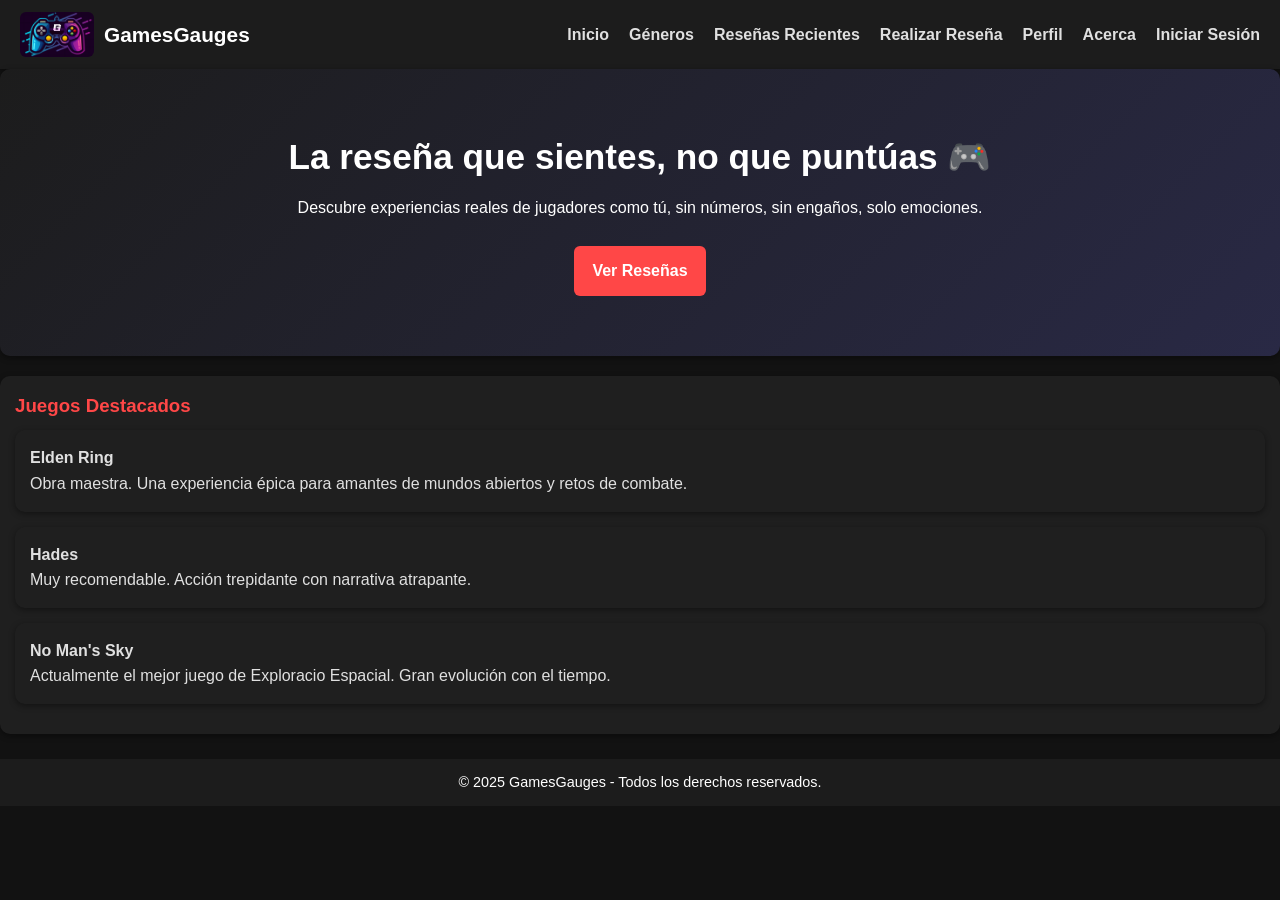
<file: Primer-Parcial/Práctica 4/index.html>
<!DOCTYPE html>
<html lang="es">
<head>
    <meta charset="UTF-8">
    <meta name="viewport" content="width=device-width, initial-scale=1.0">
    <title>GamesGauges - Inicio</title>
    <link rel="stylesheet" href="design/estilos.css">
</head>
<body>
    <header>
        <div class="logo">
            <img src="./assets/imgs/logo.png" alt="Logo GamesGauges">
            <span>GamesGauges</span>
        </div>
        <nav>
            <ul>
                <li><a href="./index.html">Inicio</a></li>
                <li><a href="./pages/generos.html">Géneros</a></li>
                <li><a href="./pages/reseñasRecientes.html">Reseñas Recientes</a></li>
                <li><a href="./pages/realizarReseña.html">Realizar Reseña</a></li>
                <li><a href="./pages/perfil.html">Perfil</a></li>
                <li><a href="./pages/acerca.html">Acerca</a></li>
                <li><a href="./pages/inicioSesion.html">Iniciar Sesión</a></li>
            </ul>
        </nav>
    </header>

    <main>
        <section class="hero">
            <h2>La reseña que sientes, no que puntúas 🎮</h2>
            <p>Descubre experiencias reales de jugadores como tú, sin números, sin engaños, solo emociones.</p>
            <a href="pages/reseñasRecientes.html" class="btn">Ver Reseñas</a>
        </section>

        <section class="destacados">
            <h3>Juegos Destacados</h3>
            <article>
                <h4>Elden Ring</h4>
                <p> Obra maestra. Una experiencia épica para amantes de mundos abiertos y retos de combate.</p>
            </article>
            <article>
                <h4>Hades</h4>
                <p> Muy recomendable. Acción trepidante con narrativa atrapante.</p>
            </article>
            <article>
                <h4>No Man's Sky</h4>
                <p> Actualmente el mejor juego de Exploracio Espacial. Gran evolución con el tiempo.</p>
            </article>
        </section>
    </main>

    <footer>
        <p>&copy; 2025 GamesGauges - Todos los derechos reservados.</p>
    </footer>
</body>
</html>
</file>
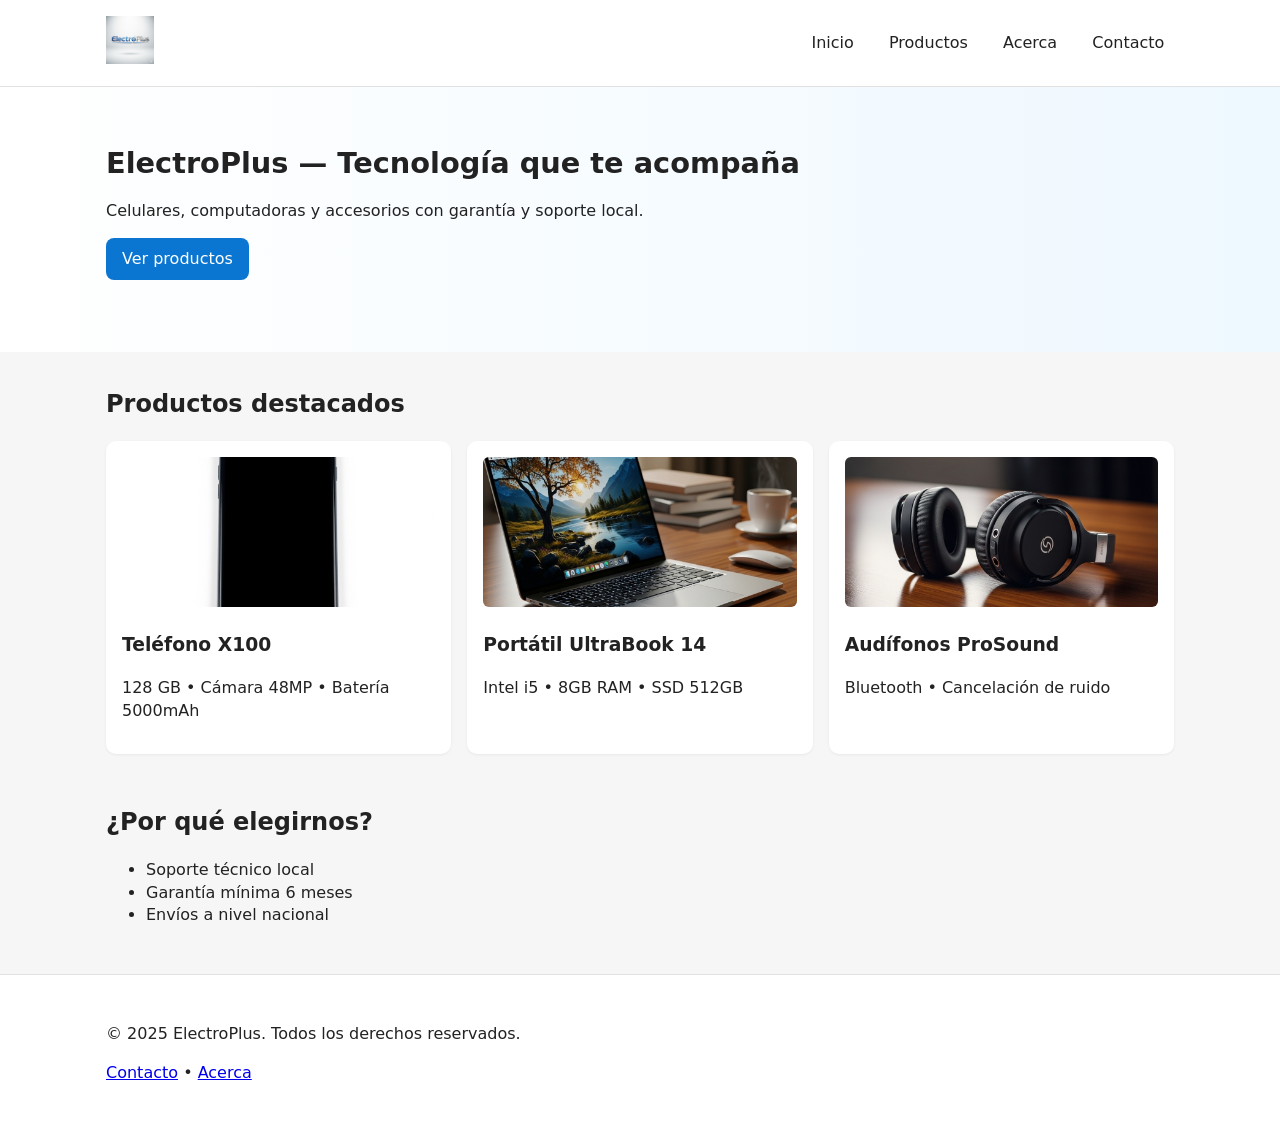
<file: Primer-Parcial/Practica1/ElectroPlus/index.html>
<!doctype html>
<html lang="es">
<head>
  <meta charset="utf-8" />
  <meta name="viewport" content="width=device-width,initial-scale=1" />
  <title>ElectroPlus - Inicio</title>
  <link rel="stylesheet" href="css/estilos.css">
</head>
<body>
  <header class="site-header">
    <div class="container">
      <a href="index.html" class="logo" aria-label="ElectroPlus - Inicio">
        <img src="img/logo.png" alt="Logo ElectroPlus" />
      </a>
      <nav aria-label="Navegación principal">
        <ul class="nav">
          <li><a href="index.html">Inicio</a></li>
          <li><a href="productos.html">Productos</a></li>
          <li><a href="acerca.html">Acerca</a></li>
          <li><a href="contacto.html">Contacto</a></li>
        </ul>
      </nav>
    </div>
  </header>

  <main>
    <section class="hero" aria-labelledby="hero-title">
      <div class="container">
        <h1 id="hero-title">ElectroPlus — Tecnología que te acompaña</h1>
        <p>Celulares, computadoras y accesorios con garantía y soporte local.</p>
        <p><a class="btn" href="productos.html">Ver productos</a></p>
      </div>
    </section>

    <section class="destacados container" aria-labelledby="destacados-title">
      <h2 id="destacados-title">Productos destacados</h2>
      <ul class="grid-cards">
        <li class="card">
          <img src="img/prod1.jpg" alt="Teléfono X100 - 128GB">
          <h3>Teléfono X100</h3>
          <p>128 GB • Cámara 48MP • Batería 5000mAh</p>
        </li>
        <li class="card">
          <img src="img/prod2.jpg" alt="Portátil UltraBook 14 - i5">
          <h3>Portátil UltraBook 14</h3>
          <p>Intel i5 • 8GB RAM • SSD 512GB</p>
        </li>
        <li class="card">
          <img src="img/prod3.jpg" alt="Audífonos ProSound">
          <h3>Audífonos ProSound</h3>
          <p>Bluetooth • Cancelación de ruido</p>
        </li>
      </ul>
    </section>

    <section class="valores container" aria-labelledby="valores-title">
      <h2 id="valores-title">¿Por qué elegirnos?</h2>
      <ul>
        <li>Soporte técnico local</li>
        <li>Garantía mínima 6 meses</li>
        <li>Envíos a nivel nacional</li>
      </ul>
    </section>
  </main>

  <footer class="site-footer" role="contentinfo">
    <div class="container">
      <p>&copy; 2025 ElectroPlus. Todos los derechos reservados.</p>
      <p><a href="contacto.html">Contacto</a> • <a href="acerca.html">Acerca</a></p>
    </div>
  </footer>
</body>
</html>
</file>
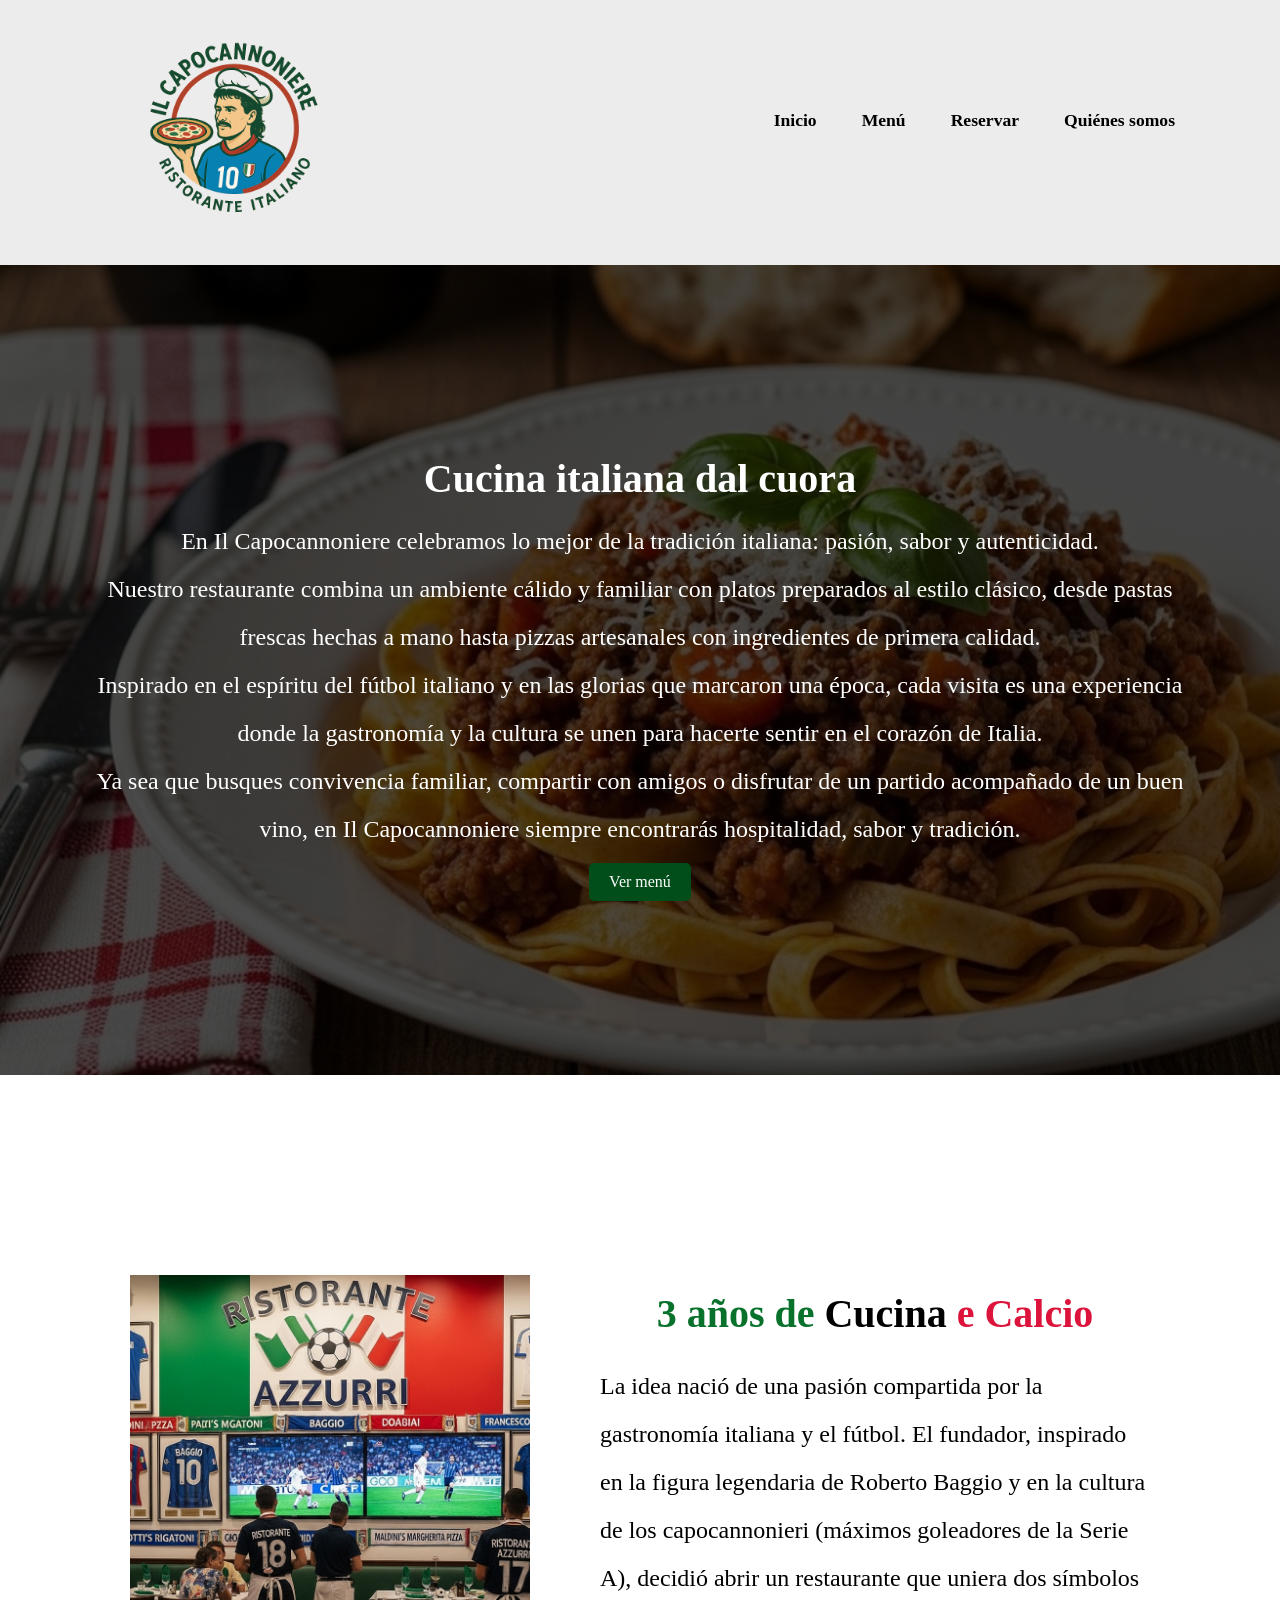
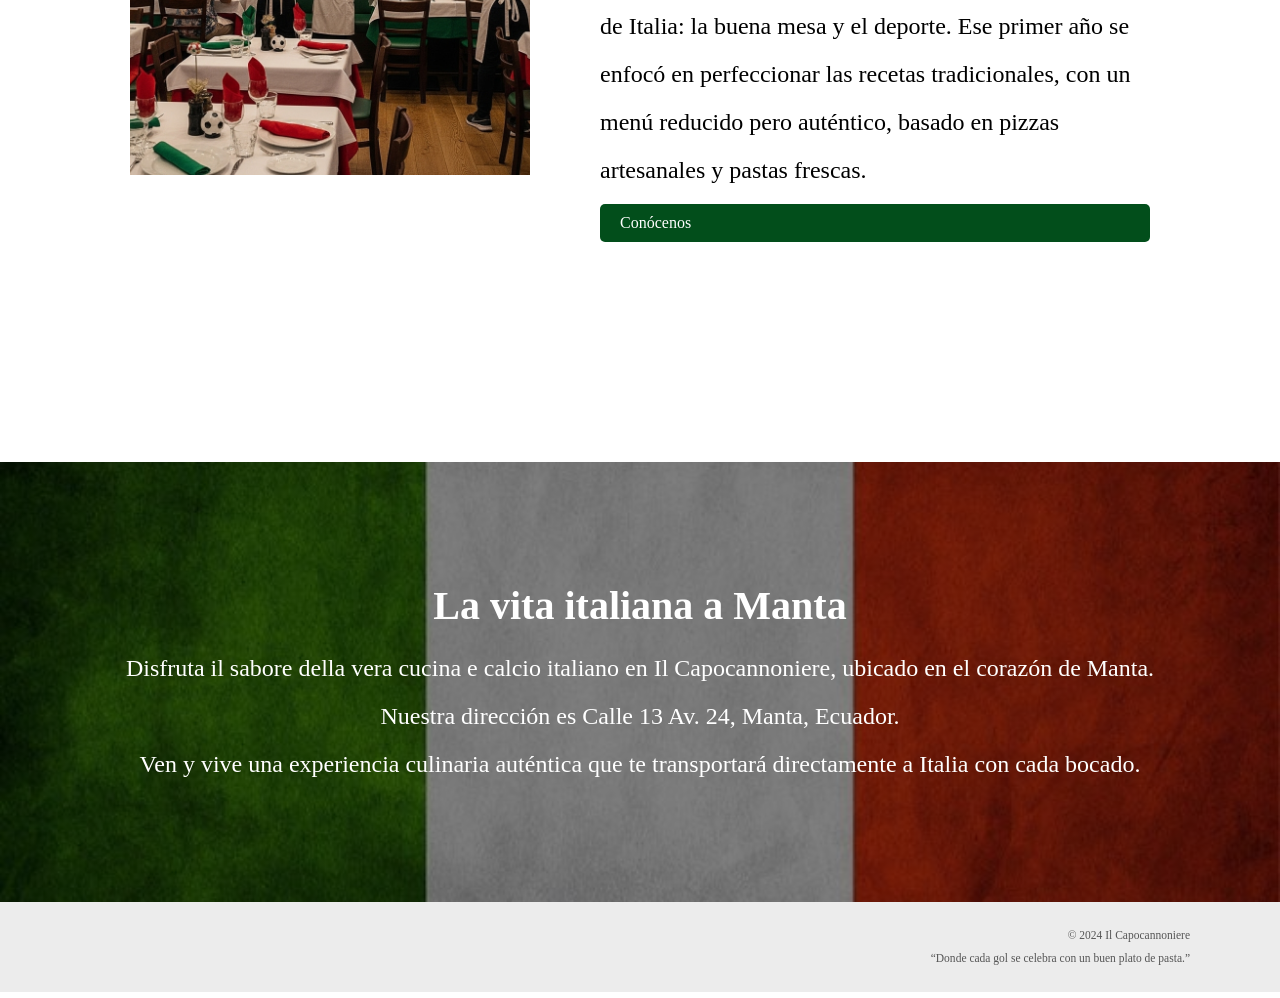
<file: Primer-Parcial/Practica2/Restaurante/index.html>
<!DOCTYPE html>
<html lang="es">
    <head>
        <meta charset="utf-8" />
        <meta name="viewport" content="width=device-width,initial-scale=1" />
        <title> Il capocannoniere - Inicio </title>
        <link rel="stylesheet" href="design/estilos.css">
    </head>
    <body>
        <header class="site-header">
            <div class="container">
            <a href=index.html class="logo"><img src="./assets/imgs/logo.png" alt="Logotipo Il capocannoniere"/></a>
            <nav>
                <ul>
                    <li><a href=index.html>Inicio</a></li>
                    <li><a href=./pages/menu.html>Menú</a></li>
                    <li><a href=./pages/reservas.html>Reservar</a></li>
                    <li><a href=./pages/acerca.html>Quiénes somos</a></li>
                </ul>
            </nav>
            </div>
        </header>
        <main>
            <section id="hero">
                <div class="container">
                <h2>Cucina italiana dal cuora</h2>
                <p>En Il Capocannoniere celebramos lo mejor de la tradición italiana: pasión, sabor y autenticidad.<br>
                    Nuestro restaurante combina un ambiente cálido y familiar con platos preparados al estilo clásico, desde pastas frescas hechas a mano hasta pizzas artesanales con ingredientes de primera calidad.<br> 
                    Inspirado en el espíritu del fútbol italiano y en las glorias que marcaron una época, cada visita es una experiencia donde la gastronomía y la cultura se unen para hacerte sentir en el corazón de Italia.<br> 
                    Ya sea que busques convivencia familiar, compartir con amigos o disfrutar de un partido acompañado de un buen vino, en Il Capocannoniere siempre encontrarás hospitalidad, sabor y tradición.
                </p>
                <a href="./pages/menu.html" class="boton">Ver menú</a>
                </div>
            </section>
            <section id="contexto">
                <div class="container">
                <div class="imagen"></div>
                <div class="texto">
                <h2><span class="color-letra1">3 años de</span> Cucina <span class="color-letra2">e Calcio</span></h2>
                <p>La idea nació de una pasión compartida por la gastronomía italiana y el fútbol. El fundador, inspirado en la figura legendaria de Roberto Baggio y en la cultura de los capocannonieri (máximos goleadores de la Serie A), decidió abrir un restaurante que uniera dos símbolos de Italia: la buena mesa y el deporte. Ese primer año se enfocó en perfeccionar las recetas tradicionales, con un menú reducido pero auténtico, basado en pizzas artesanales y pastas frescas.<br>
                </p>
                <a href="./pages/acerca.html" class="boton">Conócenos</a>
                </div>
                </div>
            </section>
            <section id="ubicacion">
                <div class="container">
                <h2>La vita italiana a Manta</h2>
                <p>Disfruta il sabore della vera cucina e calcio italiano en Il Capocannoniere, ubicado en el corazón de Manta. Nuestra dirección es Calle 13 Av. 24, Manta, Ecuador.<br>
                    Ven y vive una experiencia culinaria auténtica que te transportará directamente a Italia con cada bocado.
                </p>
                </div>
            </section>
        </main>
            <footer>
                <div class="container">
                    <p class="footer">&copy; 2024 Il Capocannoniere</p>
                    <p class="footer">“Donde cada gol se celebra con un buen plato de pasta.”</p>
                </div>
            </footer>
    </body>
</html>
</file>
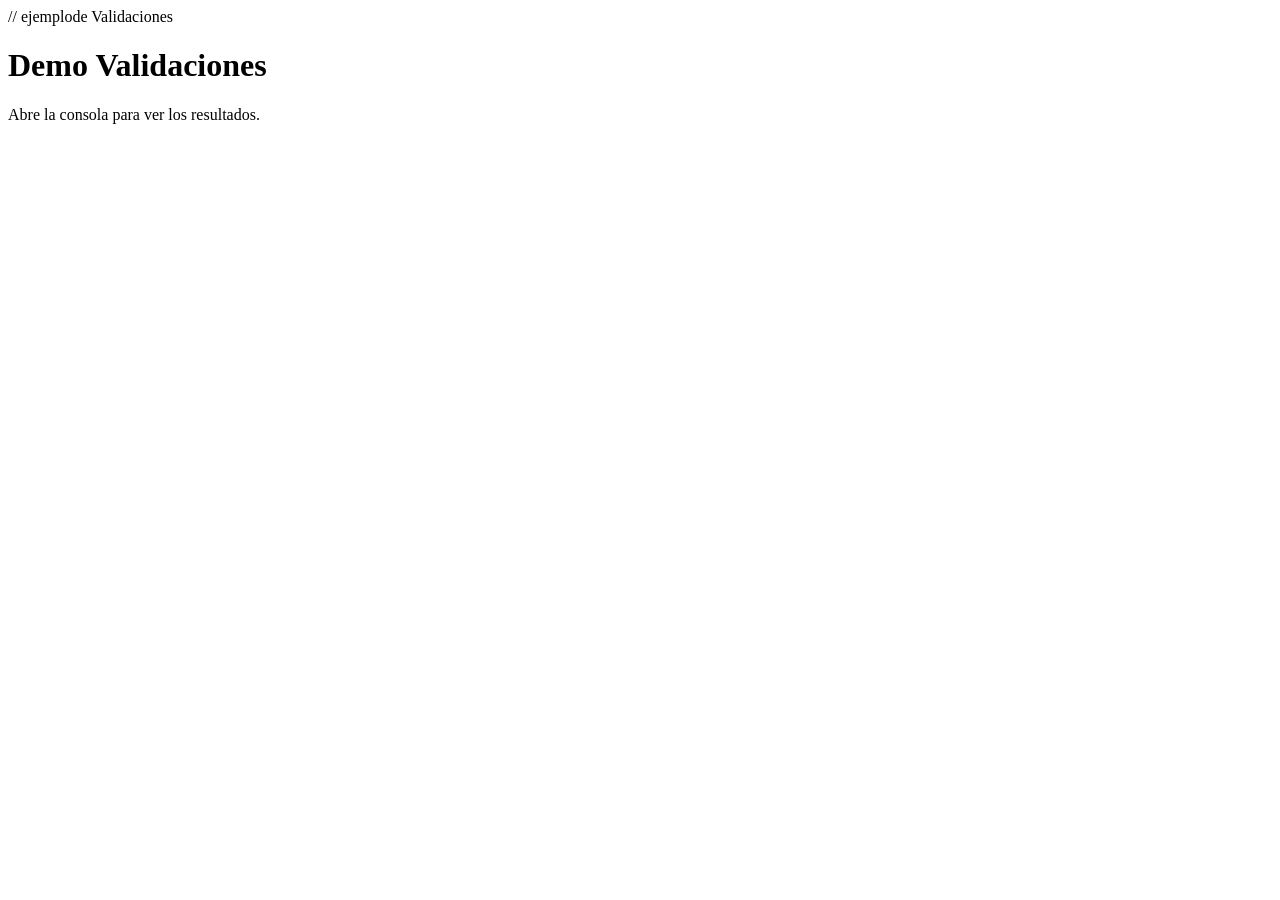
<file: Primer-Parcial/Práctica #3/demo.html>
// ejemplode Validaciones
<!DOCTYPE html>
<html lang="es">
<head>
  <meta charset="UTF-8">
  <title>Demo Validaciones - GamesGauges</title>
  <script src="validations.js"></script>
</head>
<body>
  <h1>Demo Validaciones</h1>
  <p>Abre la consola para ver los resultados.</p>

  <script>
    // Ejemplos de pruebas
    console.log("Prueba validarRequerido:");
    console.log(validarRequerido(""));        // Falla
    console.log(validarRequerido("Joseft"));  // Pasa

    console.log("Prueba validarFormatoEmail:");
    console.log(validarFormatoEmail("usuario@correo.com")); // Pasa
    console.log(validarFormatoEmail("correo_invalido"));    // Falla

    console.log("Prueba validarLongitud:");
    console.log(validarLongitud("1234", 5, 10)); // Falla
    console.log(validarLongitud("123456", 5, 10)); // Pasa

    console.log("Prueba validarPasswordCompleja:");
    console.log(validarPasswordCompleja("Password123!")); //  Pasa
    console.log(validarPasswordCompleja("password123!")); //  Falla 
    console.log(validarPasswordCompleja("Passwordabc"));  //  Falla
    console.log(validarPasswordCompleja("Password123"));  //  Falla 
    console.log(validarPasswordCompleja("P@ssword"));     //  Falla 
    
    console.log("Prueba validarConfirmacionClave:");
    console.log(validarConfirmacionClave("clave123", "clave123")); // Pasa
    console.log(validarConfirmacionClave("clave123", "clave321")); // Falla

    console.log("Prueba validarSoloNumeros:");
    console.log(validarSoloNumeros("095682461")); // Pasa
    console.log(validarSoloNumeros("0954687df")); // Falla

    console.log("Prueba validarContenidoOfensivo:");
    console.log(validarContenidoOfensivo("Muy bueno")); // Pasa
    console.log(validarContenidoOfensivo("es una puta  mierda")); // Falla

    console.log("Prueba validarNoMayusculas:");
    console.log(validarNoMayusculas("Hola que buen juego")); // Pasa
    console.log(validarNoMayusculas("HOLA QUE BUEN JUEGO")); // Falla


    console.log("Prueba validarSinEnlacesExternos:");
    console.log(validarSinEnlacesExternos("Hola que buen juego y me gusta el pan con queso ")); // Pasa
    console.log(validarSinEnlacesExternos("HOLA QUE BUEN JUEGO https://aulavirtualmoodle.uleam.edu.ec/mod/quiz/attempt.php?attempt=529616&cmid=172113&page=1 ")); // Falla 
    
    console.log("Prueba validar igualdad:");
    console.log(validar_igual(7)); // Pasa

  </script>
</body>
</html>
</file>
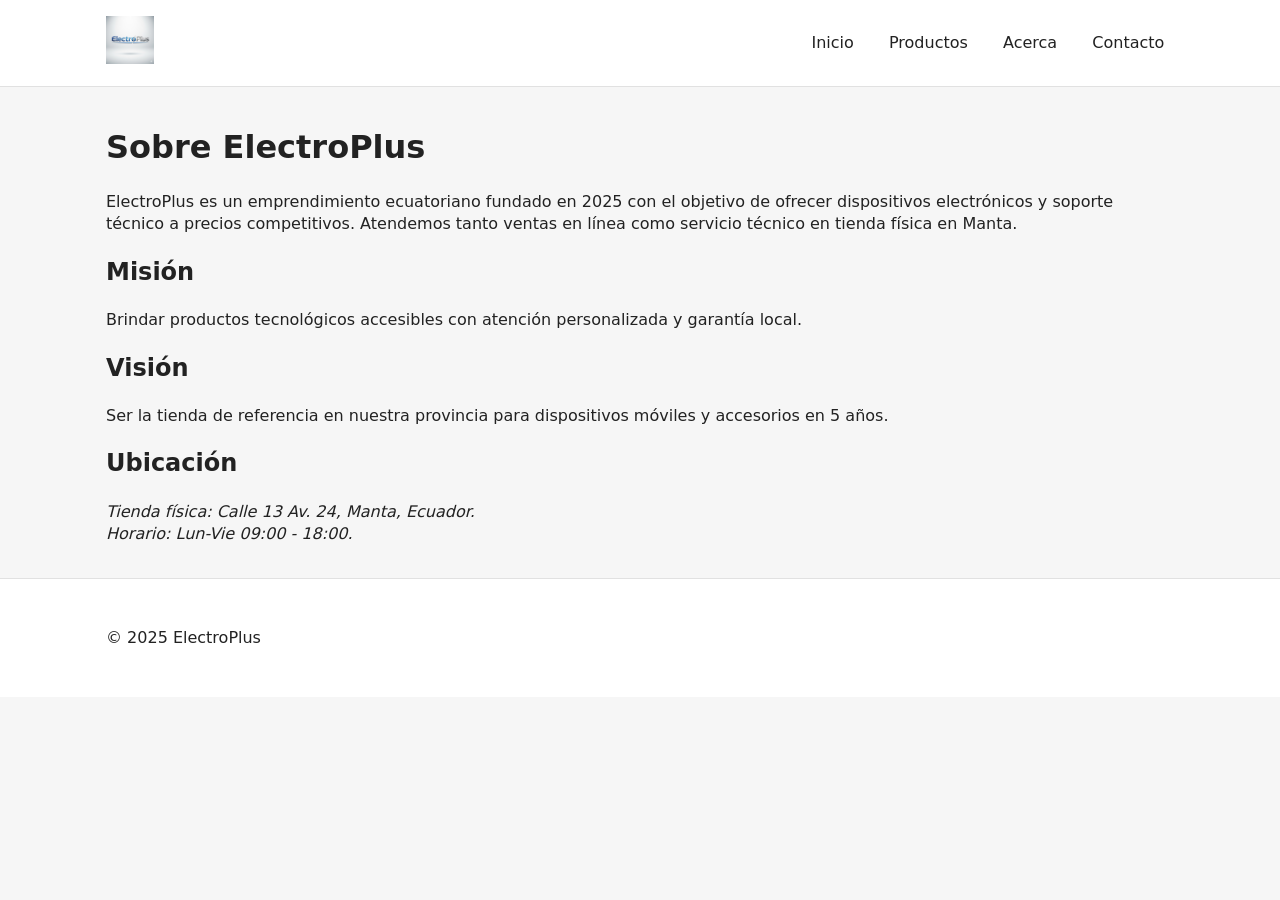
<file: Primer-Parcial/Practica1/ElectroPlus/acerca.html>
<!doctype html>
<html lang="es">
<head>
  <meta charset="utf-8" />
  <meta name="viewport" content="width=device-width,initial-scale=1" />
  <title>ElectroPlus - Acerca</title>
  <link rel="stylesheet" href="css/estilos.css">
</head>
<body>
  <header class="site-header">
    <div class="container">
      <a href="index.html" class="logo"><img src="img/logo.png" alt="Logo ElectroPlus"></a>
      <nav aria-label="Navegación principal">
        <ul class="nav">
          <li><a href="index.html">Inicio</a></li>
          <li><a href="productos.html">Productos</a></li>
          <li><a href="acerca.html">Acerca</a></li>
          <li><a href="contacto.html">Contacto</a></li>
        </ul>
      </nav>
    </div>
  </header>

  <main class="container">
    <h1>Sobre ElectroPlus</h1>
    <p>ElectroPlus es un emprendimiento ecuatoriano fundado en 2025 con el objetivo de ofrecer dispositivos electrónicos y soporte técnico a precios competitivos. Atendemos tanto ventas en línea como servicio técnico en tienda física en Manta.</p>

    <section aria-labelledby="mision-title">
      <h2 id="mision-title">Misión</h2>
      <p>Brindar productos tecnológicos accesibles con atención personalizada y garantía local.</p>
    </section>

    <section aria-labelledby="vision-title">
      <h2 id="vision-title">Visión</h2>
      <p>Ser la tienda de referencia en nuestra provincia para dispositivos móviles y accesorios en 5 años.</p>
    </section>

    <section aria-labelledby="ubicacion-title">
      <h2 id="ubicacion-title">Ubicación</h2>
      <address>
        Tienda física: Calle 13 Av. 24, Manta, Ecuador.<br>
        Horario: Lun-Vie 09:00 - 18:00.
      </address>
    </section>
  </main>

  <footer class="site-footer">
    <div class="container">
      <p>&copy; 2025 ElectroPlus</p>
    </div>
  </footer>
</body>
</html>
</file>
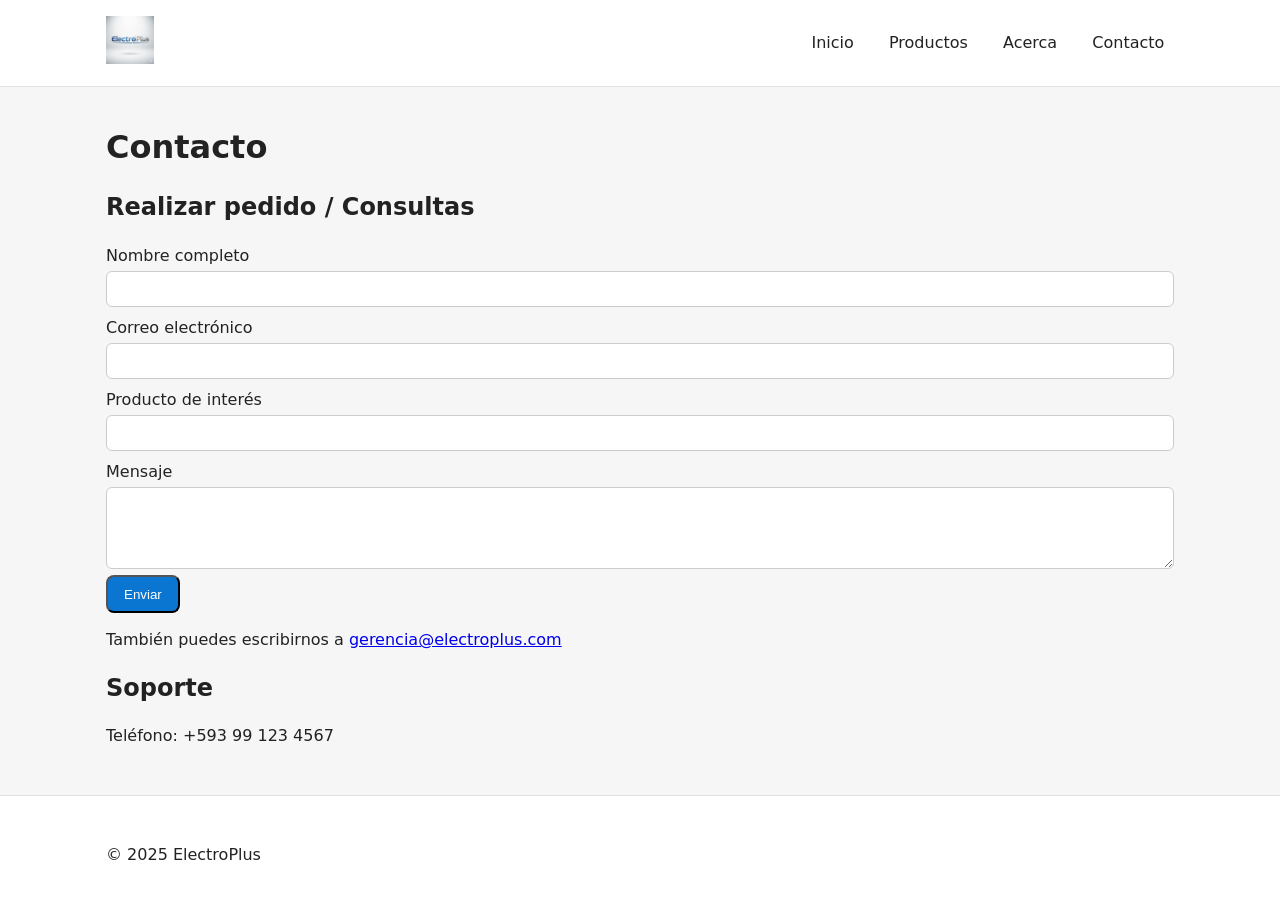
<file: Primer-Parcial/Practica1/ElectroPlus/contacto.html>
<!doctype html>
<html lang="es">
<head>
  <meta charset="utf-8" />
  <meta name="viewport" content="width=device-width,initial-scale=1" />
  <title>ElectroPlus - Contacto</title>
  <link rel="stylesheet" href="css/estilos.css">
</head>
<body>
  <header class="site-header">
    <div class="container">
      <a href="index.html" class="logo"><img src="img/logo.png" alt="Logo ElectroPlus"></a>
      <nav aria-label="Navegación principal">
        <ul class="nav">
          <li><a href="index.html">Inicio</a></li>
          <li><a href="productos.html">Productos</a></li>
          <li><a href="acerca.html">Acerca</a></li>
          <li><a href="contacto.html">Contacto</a></li>
        </ul>
      </nav>
    </div>
  </header>

  <main class="container">
    <h1>Contacto</h1>

    <section aria-labelledby="pedido-title" id="pedido">
      <h2 id="pedido-title">Realizar pedido / Consultas</h2>

      <!-- formulario funcional con mailto -->
      <form action="mailto:gerencia@electroplus.com" method="post" enctype="text/plain">
        <label for="nombre">Nombre completo</label>
        <input id="nombre" name="Nombre" type="text" required>

        <label for="email">Correo electrónico</label>
        <input id="email" name="Email" type="email" required>

        <label for="producto">Producto de interés</label>
        <input id="producto" name="Producto" type="text" required>

        <label for="mensaje">Mensaje</label>
        <textarea id="mensaje" name="Mensaje" rows="4" required></textarea>

        <button type="submit" class="btn">Enviar</button>
      </form>
      <p>También puedes escribirnos a <a href="mailto:gerencia@electroplus.com">gerencia@electroplus.com</a></p>
    </section>

    <section aria-labelledby="soporte-title">
      <h2 id="soporte-title">Soporte</h2>
      <p>Teléfono: +593 99 123 4567</p>
    </section>
  </main>

  <footer class="site-footer">
    <div class="container">
      <p>&copy; 2025 ElectroPlus</p>
    </div>
  </footer>
</body>
</html>
</file>
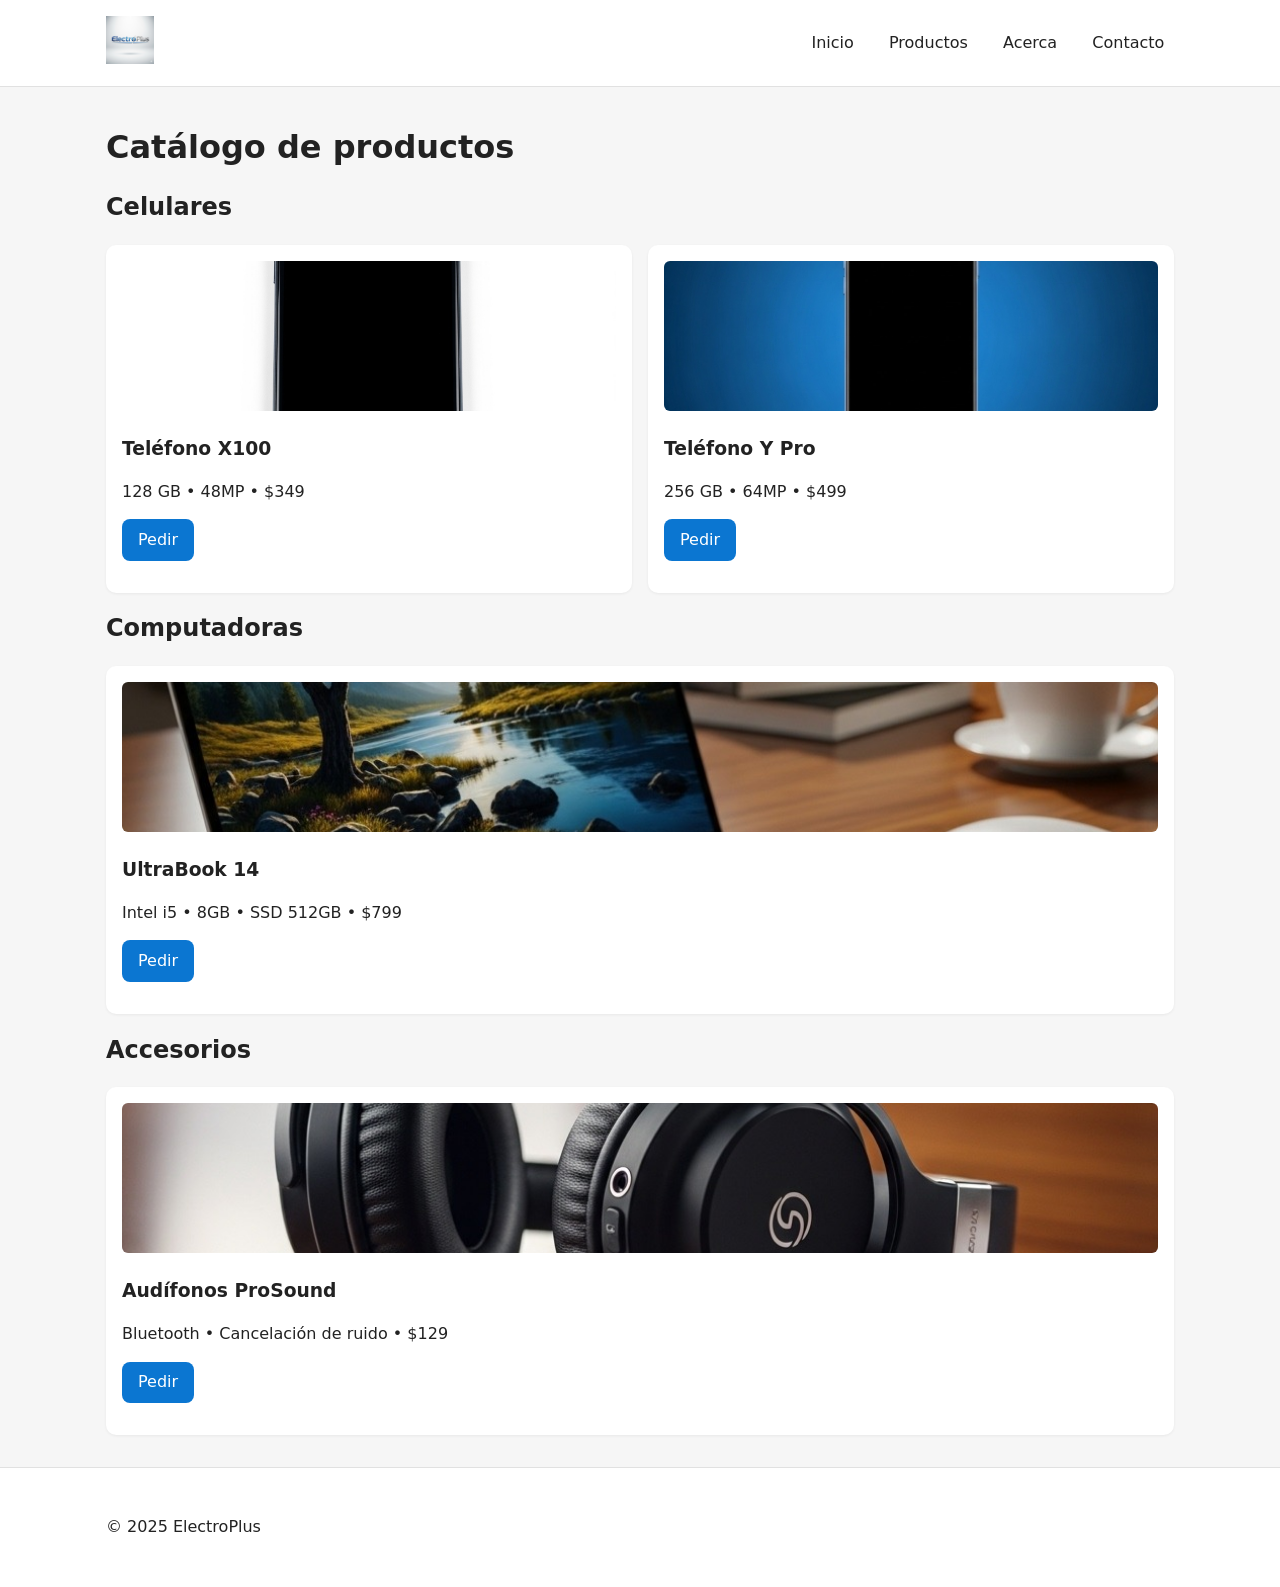
<file: Primer-Parcial/Practica1/ElectroPlus/productos.html>
<!doctype html>
<html lang="es">
<head>
  <meta charset="utf-8" />
  <meta name="viewport" content="width=device-width,initial-scale=1" />
  <title>ElectroPlus - Productos</title>
  <link rel="stylesheet" href="css/estilos.css">
</head>
<body>
  <header class="site-header">
    <div class="container">
      <a href="index.html" class="logo"><img src="img/logo.png" alt="Logo ElectroPlus"></a>
      <nav aria-label="Navegación principal">
        <ul class="nav">
          <li><a href="index.html">Inicio</a></li>
          <li><a href="productos.html">Productos</a></li>
          <li><a href="acerca.html">Acerca</a></li>
          <li><a href="contacto.html">Contacto</a></li>
        </ul>
      </nav>
    </div>
  </header>

  <main class="container">
    <h1>Catálogo de productos</h1>

    <section aria-labelledby="moviles-title">
      <h2 id="moviles-title">Celulares</h2>
      <ul class="grid-products">
        <li class="producto">
          <img src="img/prod1.jpg" alt="Teléfono X100">
          <h3>Teléfono X100</h3>
          <p>128 GB • 48MP • $349</p>
          <p><a href="contacto.html#pedido" class="btn">Pedir</a></p>
        </li>
        <li class="producto">
          <img src="img/prod4.jpg" alt="Teléfono Y Pro">
          <h3>Teléfono Y Pro</h3>
          <p>256 GB • 64MP • $499</p>
          <p><a href="contacto.html#pedido" class="btn">Pedir</a></p>
        </li>
      </ul>
    </section>

    <section aria-labelledby="laptops-title">
      <h2 id="laptops-title">Computadoras</h2>
      <ul class="grid-products">
        <li class="producto">
          <img src="img/prod2.jpg" alt="UltraBook 14">
          <h3>UltraBook 14</h3>
          <p>Intel i5 • 8GB • SSD 512GB • $799</p>
          <p><a href="contacto.html#pedido" class="btn">Pedir</a></p>
        </li>
      </ul>
    </section>

    <section aria-labelledby="accesorios-title">
      <h2 id="accesorios-title">Accesorios</h2>
      <ul class="grid-products">
        <li class="producto">
          <img src="img/prod3.jpg" alt="Audífonos ProSound">
          <h3>Audífonos ProSound</h3>
          <p>Bluetooth • Cancelación de ruido • $129</p>
          <p><a href="contacto.html#pedido" class="btn">Pedir</a></p>
        </li>
      </ul>
    </section>
  </main>

  <footer class="site-footer">
    <div class="container">
      <p>&copy; 2025 ElectroPlus</p>
    </div>
  </footer>
</body>
</html>
</file>
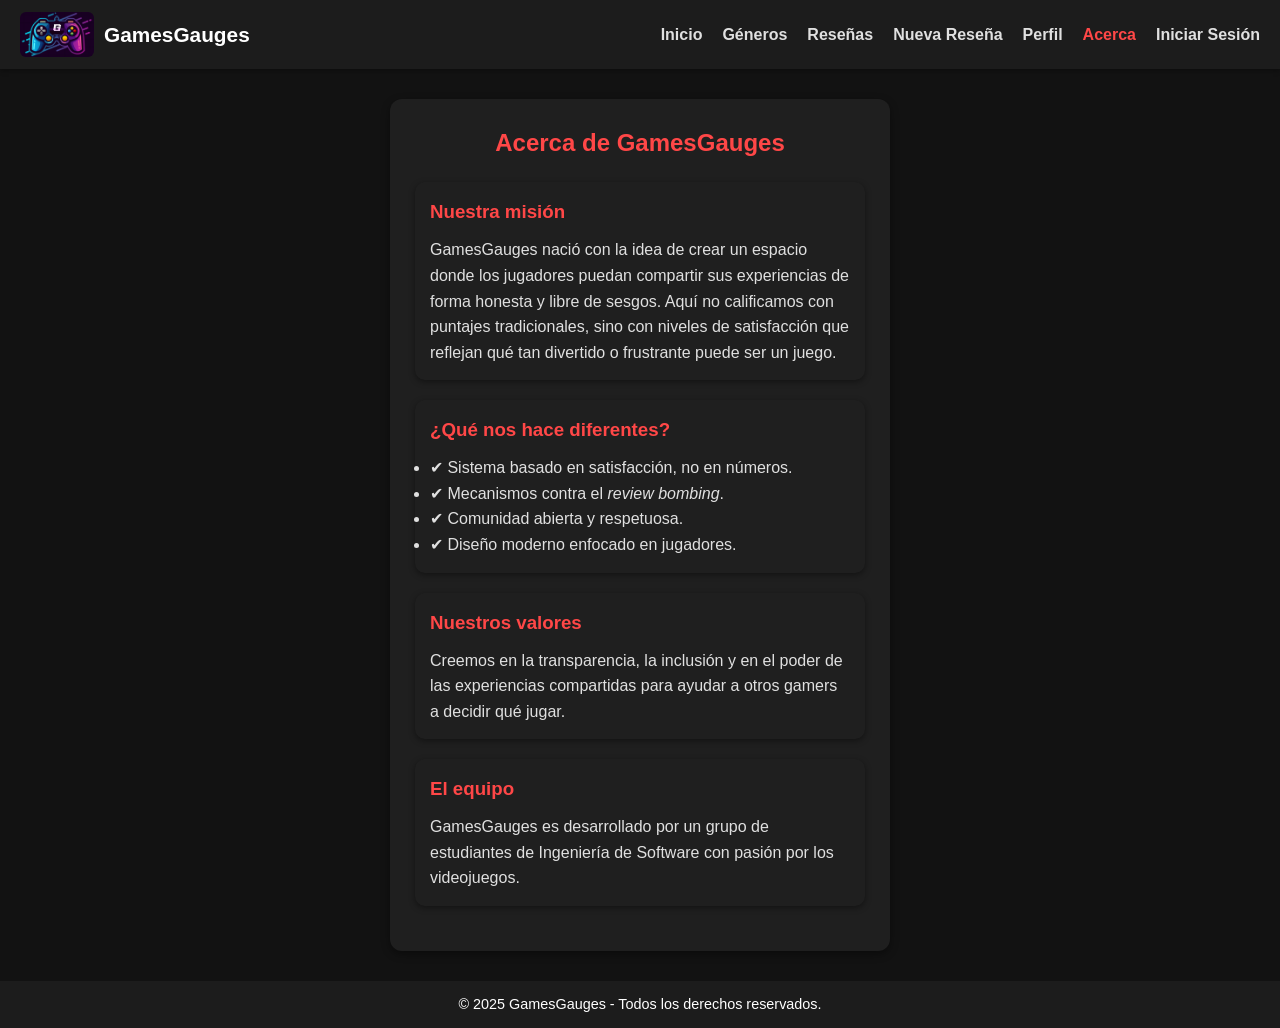
<file: Primer-Parcial/Práctica 4/pages/acerca.html>
<!DOCTYPE html>
<html lang="es">
<head>
    <meta charset="UTF-8">
    <title>Acerca de - GamesGauges</title>
    <link rel="stylesheet" href="../design/estilos.css">
</head>
<body>
    <header>
        <div class="logo">
            <img src="../assets/imgs/logo.png" alt="Logo GamesGauges">
            <span>GamesGauges</span>
        </div>
        <nav>
            <ul>
                <li><a href="../index.html">Inicio</a></li>
                <li><a href="../pages/generos.html">Géneros</a></li>
                <li><a href="../pages/reseñasRecientes.html">Reseñas</a></li>
                <li><a href="../pages/realizarReseña.html">Nueva Reseña</a></li>
                <li><a href="../pages/perfil.html">Perfil</a></li>
                <li><a href="../pages/acerca.html" class="activo">Acerca</a></li>
                <li><a href="../pages/inicioSesion.html">Iniciar Sesión</a></li>
            </ul>
        </nav>
    </header>

    <main class="formulario">
        <h2>Acerca de GamesGauges</h2>
        <section>
            <h3>Nuestra misión</h3>
            <p>
                GamesGauges nació con la idea de crear un espacio donde los jugadores
                puedan compartir sus experiencias de forma honesta y libre de sesgos.
                Aquí no calificamos con puntajes tradicionales, sino con niveles de
                satisfacción que reflejan qué tan divertido o frustrante puede ser un juego.
            </p>
        </section>

        <section>
            <h3>¿Qué nos hace diferentes?</h3>
            <ul>
                <li>✔ Sistema basado en satisfacción, no en números.</li>
                <li>✔ Mecanismos contra el <em>review bombing</em>.</li>
                <li>✔ Comunidad abierta y respetuosa.</li>
                <li>✔ Diseño moderno enfocado en jugadores.</li>
            </ul>
        </section>

        <section>
            <h3>Nuestros valores</h3>
            <p>
                Creemos en la transparencia, la inclusión y en el poder de las
                experiencias compartidas para ayudar a otros gamers a decidir qué jugar.
            </p>
        </section>

        <section>
            <h3>El equipo</h3>
            <p>
                GamesGauges es desarrollado por un grupo de estudiantes de
                Ingeniería de Software con pasión por los videojuegos.
            </p>
        </section>
    </main>

    <footer>
        <p>© 2025 GamesGauges - Todos los derechos reservados.</p>
    </footer>
</body>
</html>
</file>
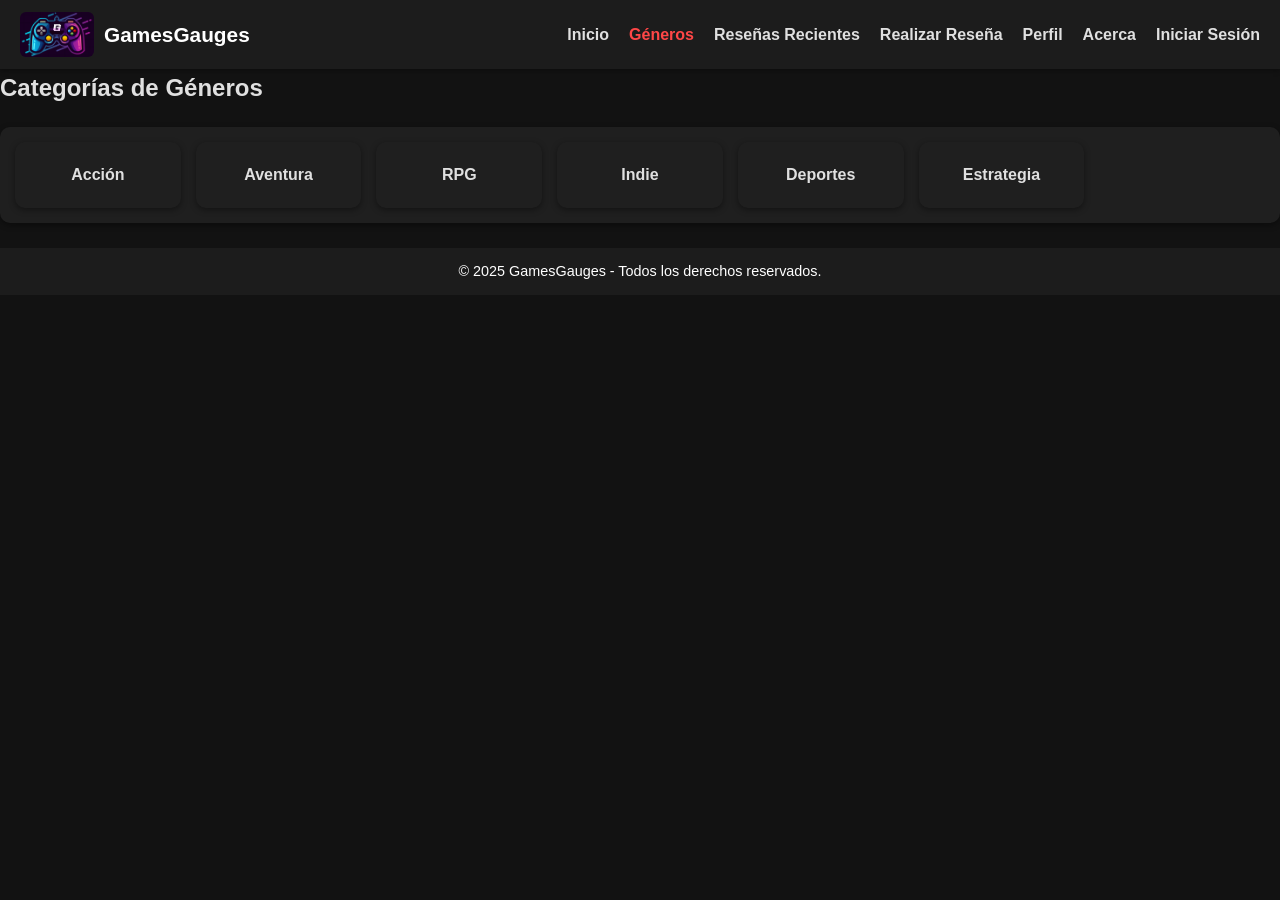
<file: Primer-Parcial/Práctica 4/pages/generos.html>
<!DOCTYPE html>
<html lang="es">
<head>
    <meta charset="UTF-8">
    <meta name="viewport" content="width=device-width, initial-scale=1.0">
    <title>GamesGauges - Géneros</title>
    <link rel="stylesheet" href="../design/estilos.css">
</head>
<body>
    <header>
        <div class="logo">
            <img src="../assets/imgs/logo.png" alt="Logo GamesGauges">
            <span>GamesGauges</span>
        </div>
        <nav>
            <ul>
                <li><a href="../index.html">Inicio</a></li>
                <li><a href="../pages/generos.html" class="activo">Géneros</a></li>
                <li><a href="../pages/reseñasRecientes.html">Reseñas Recientes</a></li>
                <li><a href="../pages/realizarReseña.html">Realizar Reseña</a></li>
                <li><a href="../pages/perfil.html">Perfil</a></li>
                <li><a href="../pages/acerca.html">Acerca</a></li>
                <li><a href="../pages/inicioSesion.html">Iniciar Sesión</a></li>
            </ul>
        </nav>
    </header>

    <main>
        <h2>Categorías de Géneros</h2>
        <section class="grid-generos">
            <article>Acción</article>
            <article>Aventura</article>
            <article>RPG</article>
            <article>Indie</article>
            <article>Deportes</article>
            <article>Estrategia</article>
        </section>
    </main>

    <footer>
        <p>&copy; 2025 GamesGauges - Todos los derechos reservados.</p>
    </footer>
</body>
</html>
</file>
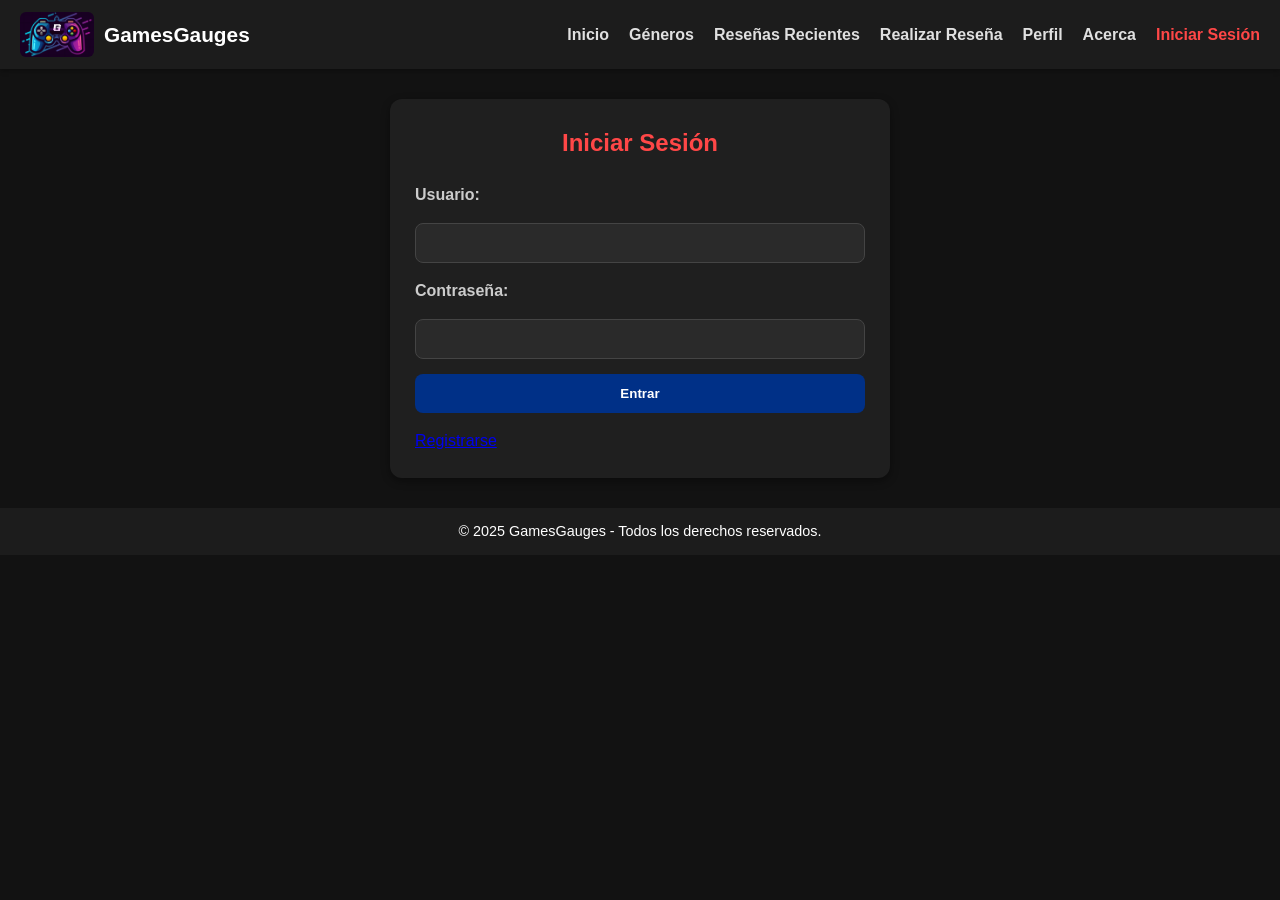
<file: Primer-Parcial/Práctica 4/pages/inicioSesion.html>
<!DOCTYPE html>
<html lang="es">
<head>
    <meta charset="UTF-8">
    <meta name="viewport" content="width=device-width, initial-scale=1.0">
    <title>GamesGauges - Iniciar Sesión</title>
    <link rel="stylesheet" href="../design/estilos.css">
    <style>
        .input-error { border: 2px solid red; }
        .input-valid { border: 2px solid green; }
        .error-message { color: red; font-size: 0.9em; margin-top: 2px; }
    </style>
</head>
<body>
    <header>
        <div class="logo">
            <img src="../assets/imgs/logo.png" alt="Logo GamesGauges">
            <span>GamesGauges</span>
        </div>
        <nav>
            <ul>
                <li><a href="../index.html">Inicio</a></li>
                <li><a href="../pages/generos.html">Géneros</a></li>
                <li><a href="../pages/reseñasRecientes.html">Reseñas Recientes</a></li>
                <li><a href="../pages/realizarReseña.html">Realizar Reseña</a></li>
                <li><a href="../pages/perfil.html">Perfil</a></li>
                <li><a href="../pages/acerca.html">Acerca</a></li>
                <li><a href="../pages/inicioSesion.html" class="activo">Iniciar Sesión</a></li>
            </ul>
        </nav>
    </header>

    <main class="formulario">
        <h2>Iniciar Sesión</h2>
        <form id="formLogin">
            <label for="usuario">Usuario:</label>
            <input type="text" id="usuario" name="usuario" required>

            <label for="clave">Contraseña:</label>
            <input type="password" id="clave" name="clave" required>

            <button type="submit">Entrar</button>
            <a href="registro.html" class="btn">Registrarse</a>         
        </form>
    </main>

    <footer>
        <p>&copy; 2025 GamesGauges - Todos los derechos reservados.</p>
    </footer>

    <!-- Scripts -->
    <script src="../js/validations.js"></script>
    <script>
        // Funciones de DOM para mostrar errores y exito
        const mostrarError = (inputElement, validationResult) => {
            limpiarError(inputElement);
            const errorDiv = document.createElement('div');
            errorDiv.className = 'error-message';
            errorDiv.textContent = validationResult.errorMessage;
            inputElement.classList.add('input-error');
            inputElement.parentElement.appendChild(errorDiv);
        };

        const mostrarExito = (inputElement) => {
            limpiarError(inputElement);
            inputElement.classList.add('input-valid');
        };

        const limpiarError = (inputElement) => {
            const errorDiv = inputElement.parentElement.querySelector('.error-message');
            if (errorDiv) errorDiv.remove();
            inputElement.classList.remove('input-error', 'input-valid');
        };

        // Validaciones en tiempo real
        const usuarioInput = document.querySelector('#usuario');
        const claveInput = document.querySelector('#clave');
        const formLogin = document.querySelector('#formLogin');

        usuarioInput.addEventListener('blur', (e) => {
            const resultado = validarRequerido(e.target.value);
            resultado.isValid ? mostrarExito(e.target) : mostrarError(e.target, resultado);
        });

        claveInput.addEventListener('blur', (e) => {
            const resultado = validarRequerido(e.target.value);
            resultado.isValid ? mostrarExito(e.target) : mostrarError(e.target, resultado);
        });

        formLogin.addEventListener('submit', (e) => {
            e.preventDefault();
            let valido = true;

            const resUsuario = validarRequerido(usuarioInput.value);
            const resClave = validarRequerido(claveInput.value);

            if (!resUsuario.isValid) { mostrarError(usuarioInput, resUsuario); valido = false; }
            if (!resClave.isValid) { mostrarError(claveInput, resClave); valido = false; }

            if (valido) {
                alert('Formulario válido, se enviaria al servidor');
            } else {
                alert('Corrige los errores antes de enviar');
            }
        });
    </script>
</body>
</html>
</file>
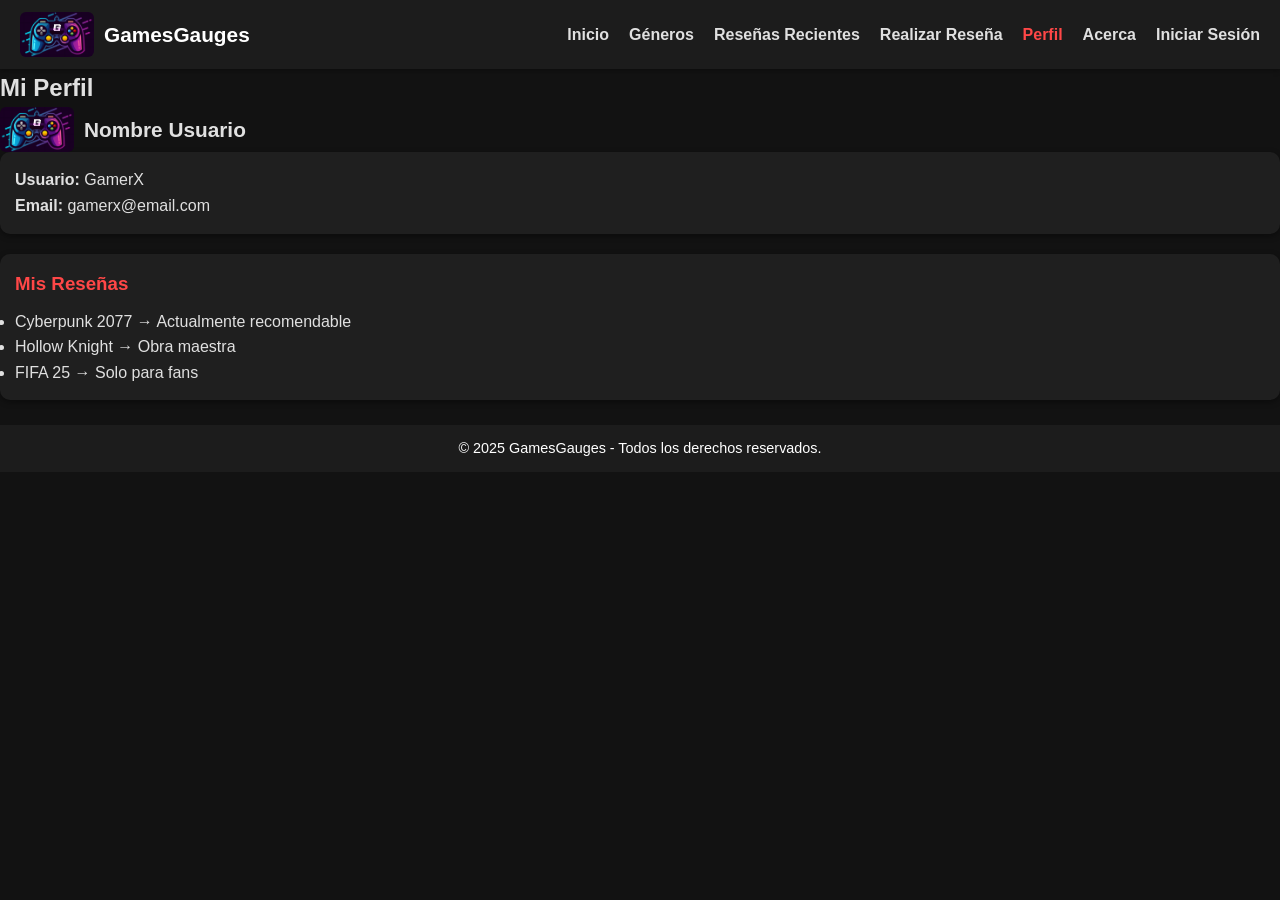
<file: Primer-Parcial/Práctica 4/pages/perfil.html>
<!DOCTYPE html>
<html lang="es">
<head>
    <meta charset="UTF-8">
    <meta name="viewport" content="width=device-width, initial-scale=1.0">
    <title>GamesGauges - Perfil</title>
    <link rel="stylesheet" href="../design/estilos.css">
</head>
<body>
    <header>
        <div class="logo">
            <img src="../assets/imgs/logo.png" alt="Logo GamesGauges">
            <span>GamesGauges</span>
        </div>
        <nav>
            <ul>
                <li><a href="../index.html">Inicio</a></li>
                <li><a href="../pages/generos.html">Géneros</a></li>
                <li><a href="../pages/reseñasRecientes.html">Reseñas Recientes</a></li>
                <li><a href="../pages/realizarReseña.html">Realizar Reseña</a></li>
                <li><a href="../pages/perfil.html" class="activo">Perfil</a></li>
                <li><a href="../pages/acerca.html">Acerca</a></li>
                <li><a href="../pages/inicioSesion.html">Iniciar Sesión</a></li>
            </ul>
        </nav>
    </header>

    <main>
        <h2>Mi Perfil</h2>
         <div class="logo">
            <img src="../assets/imgs/logo.png" alt="Imagen Perfil">
            <span>Nombre Usuario</span>
        </div>
        <section>
            <p><strong>Usuario:</strong> GamerX</p>
            <p><strong>Email:</strong> gamerx@email.com</p>
        </section>
        <section>
            <h3>Mis Reseñas</h3>
            <ul>
                <li>Cyberpunk 2077 →  Actualmente recomendable</li>
                <li>Hollow Knight →  Obra maestra</li>
                <li>FIFA 25 →  Solo para fans</li>
            </ul>
        </section>
    </main>

    <footer>
        <p>&copy; 2025 GamesGauges - Todos los derechos reservados.</p>
    </footer>
</body>
</html>
</file>
<file: Primer-Parcial/Práctica 4/design/estilos.css>
/* 
   ESTILOS GENERALES
 */
* {
    box-sizing: border-box;
    margin: 0;
    padding: 0;
}

body {
    font-family: Arial, sans-serif;
    background: #121212; 
    color: #e0e0e0;
    line-height: 1.6;
}

/* 
   HEADER Y NAVBAR
 */
header {
    display: flex;
    justify-content: space-between;
    align-items: center;
    background: #1c1c1c;
    color: white;
    padding: 12px 20px;
    box-shadow: 0 2px 5px rgba(0,0,0,0.3);
}

.logo {
    display: flex;
    align-items: center;
    gap: 10px;
    font-size: 1.3em;
    font-weight: bold;
}

.logo img {
    height: 45px;
    border-radius: 6px;
}

nav ul {
    list-style: none;
    display: flex;
    gap: 20px;
}

nav a {
    color: #e0e0e0;
    text-decoration: none;
    font-weight: bold;
    transition: 0.3s;
}

nav a:hover,
nav a.activo {
    color: #ff4747;
}

/* 
   HERO / INICIO
 */
.hero {
    text-align: center;
    padding: 60px 20px;
    background: linear-gradient(135deg, #1c1c1c, #292945);
    color: white;
}

.hero h2 {
    font-size: 2.2em;
    margin-bottom: 10px;
}

.hero .btn {
    display: inline-block;
    margin-top: 25px;
    padding: 12px 18px;
    background: #ff4747; 
    color: white;
    text-decoration: none;
    border-radius: 6px;
    font-weight: bold;
    transition: 0.3s;
}

.hero .btn:hover {
    background: #c40000;
}

/* 
   TARJETAS
 */
.destacados article,
.reseña {
    background: #1f1f1f;
    margin-bottom: 15px;
    padding: 15px;
    border-radius: 10px;
    box-shadow: 0 2px 6px rgba(0,0,0,0.4);
    transition: 0.3s;
}

.destacados article:hover,
.reseña:hover {
    transform: translateY(-3px);
}

/* 
   FORMULARIOS
 */
.formulario {
    max-width: 500px;
    margin: 30px auto;
    background: #1f1f1f;
    padding: 25px;
    border-radius: 12px;
    box-shadow: 0 3px 8px rgba(0,0,0,0.4);
}

.formulario h2 {
    text-align: center;
    margin-bottom: 20px;
    color: #ff4747;
}

form {
    display: flex;
    flex-direction: column;
    gap: 15px;
}

label {
    font-weight: bold;
    color: #ccc;
}

input, select, textarea {
    padding: 10px;
    border: 1px solid #444;
    border-radius: 8px;
    font-size: 1em;
    background: #2a2a2a;
    color: white;
}

button {
    padding: 12px;
    border: none;
    border-radius: 8px;
    background: #003087; 
    color: white;
    font-weight: bold;
    cursor: pointer;
    transition: 0.3s;
}

button:hover {
    background: #107c10; 
}

/* 
   GRID DE GÉNEROS
 */
.grid-generos {
    display: grid;
    grid-template-columns: repeat(auto-fill, minmax(150px, 1fr));
    gap: 15px;
    margin-top: 20px;
}

.grid-generos article {
    background: #1f1f1f;
    padding: 20px;
    text-align: center;
    border-radius: 10px;
    font-weight: bold;
    color: #e0e0e0;
    box-shadow: 0 2px 6px rgba(0,0,0,0.4);
    cursor: pointer;
    transition: 0.3s;
}

.grid-generos article:hover {
    transform: scale(1.05);
}

/* 
   PERFIL
 */
main section {
    margin-bottom: 20px;
    background: #1f1f1f;
    padding: 15px;
    border-radius: 10px;
    box-shadow: 0 2px 6px rgba(0,0,0,0.4);
}

main section h3 {
    margin-bottom: 10px;
    color: #ff4747;
}

/* 
   FOOTER
 */
footer {
    text-align: center;
    background: #1c1c1c;
    color: white;
    padding: 12px;
    margin-top: 25px;
    font-size: 0.9em;
}
</file>
<file: Primer-Parcial/Practica1/ElectroPlus/css/estilos.css>
/* estilos.css - básico y legible */
:root{
  --max-width:1100px;
  --accent:#0b76d1;
  --bg:#f6f6f6;
  --text:#222;
  --muted:#555;
  --radius:10px;
}

*{box-sizing:border-box}
body{
  font-family: system-ui, -apple-system, "Segoe UI", Roboto, "Helvetica Neue", Arial;
  color:var(--text);
  background:var(--bg);
  margin:0;
  line-height:1.4;
}
.container{
  max-width:var(--max-width);
  margin:0 auto;
  padding:1rem;
}
.site-header{
  background:#fff;
  border-bottom:1px solid #e1e1e1;
}
.site-header .container{
  display:flex;
  align-items:center;
  gap:1rem;
  justify-content:space-between;
}
.logo img{height:48px}
.nav{list-style:none;margin:0;padding:0;display:flex;gap:1rem}
.nav a{display:inline-block;padding:.5rem .6rem;text-decoration:none;color:var(--text)}
.hero{padding:2.5rem 0;background:linear-gradient(90deg,#fff,#eef8ff)}
.hero h1{margin:0 0 .5rem;font-size:1.8rem}
.btn{background:var(--accent);color:#fff;padding:.6rem 1rem;border-radius:8px;text-decoration:none;display:inline-block}
.grid-cards, .grid-products{list-style:none;padding:0;margin:0;display:grid;grid-template-columns:repeat(auto-fit,minmax(220px,1fr));gap:1rem}
.card, .producto{background:#fff;padding:1rem;border-radius:var(--radius);box-shadow:0 1px 3px rgba(0,0,0,.06);text-align:left}
.card img, .producto img{width:100%;height:150px;object-fit:cover;border-radius:6px}
.site-footer{background:#fff;border-top:1px solid #e1e1e1;padding:1rem 0;margin-top:1rem}
label{display:block;margin-top:.6rem}
input[type="text"], input[type="email"], textarea{
  width:100%;padding:.6rem;border:1px solid #ccc;border-radius:6px;margin-top:.25rem;
}
@media (max-width:600px){
  .site-header .container{flex-direction:column;align-items:flex-start}
  .nav{flex-wrap:wrap}
}
</file>
<file: Primer-Parcial/Practica2/Restaurante/design/estilos.css>
html{
    height: 100%;
}

body {
    height: 100%;
    font-style: 'Roboto', sans-serif;
    margin: 0;
    display: grid;
    grid-template-rows: auto 1fr auto;
    grid-template-areas:
        "header"
        "main"
        "footer";
    min-height: 100vh;
}

main {
    grid-area: main;
}

.color-letra1{
    color: #08712b;
}
.color-letra2{
    color: crimson;
}
.container{
    max-width: 1100px;
    margin: auto;
}
header {
    background-color: rgb(236, 236, 236);
    padding: 0 0;
    box-shadow: 0 2px 4px rgba(0,0,0,0.1);
    grid-area: header;
}
header .container {
    display: grid;
    grid-template-columns: 1fr auto;
    align-items: center;
    width: 100%;
}

.logo {
    justify-self: start;
}

header nav {
    justify-self: end;
}

h1{
    text-align: center;
    font-size: 2.5em;
    margin: 20px 0;
}
h2{
    text-align: center;
    font-size: 2.5em;
    margin: 15px 0;
}
p{
    font-size: 1.5em;
    line-height: 2.0;
    margin: 10px 0;
}

.logo img{
    width: 200px;
    margin: 0;
    padding: 25px 30px;
    top: 20px;
    left: 20px;
}

header nav {
    display: flex;
    flex-direction: column;
    align-items: center;
    justify-content: justify;
    padding-bottom: 25px;
}

header ul {
    list-style: none;
    margin: 0;
    padding: 0;
    display: flex;
    gap: 15px;
}

header a {
    padding: 5px 15px;
    font-style: 'Italica', sans-serif;
    font-size: 1.1em;
    text-decoration: none;
    font-weight: bold;
    color: black;
}

header a:hover {
    color: crimson;
}
footer {
    background-color: rgb(236, 236, 236);
    text-align: center;
    padding: 15px;
    font-size: 0.9em;
    color: #555;
    grid-area: footer;
}
.boton{
    display: inline-block;
    padding: 10px 20px;
    font-size: 1em;
    color: white;
    background-color: #024e1b;
    border: none;
    border-radius: 5px;
    text-decoration: none;
    cursor: pointer;
    transition: background-color 0.3s ease;
}
.boton:hover{
    background-color: crimson;
}
#hero{
    display: flex;
    align-items: center;
    justify-content: center;
    text-align: center;
    flex-direction: column;
    height: 90vh;
    background-image: linear-gradient(rgba(0,0,0,0.7), rgba(0,0,0,0.7)), url('../assets/imgs/fondo.jpg');
    background-repeat: no-repeat;
    background-size: cover;
    background-position: center center;
}
#hero h2{
    color: white;
}
#hero p{
    color: white;
}

#contexto .container{
    text-align: center;
    padding: 200px 12px;
}
#ubicacion{
    display: flex;
    align-items: center;
    justify-content: center;
    text-align: center;
    flex-direction: column;
    height: 90vh;
    background-image: linear-gradient(rgba(0,0,0,0.5), rgba(0,0,0,0.5)), url("../assets/imgs/bandera.jpg");
    background-size: cover;
    background-position: center center;
    height: 400px;
    margin-top: 20px;
    padding: 20px 20px;
}

#ubicacion .container{
    text-align: center;
    padding: 200px 12px;
}
#ubicacion h2{
    color: rgb(255, 255, 255);
}
#ubicacion p{
    color: rgb(255, 255, 255);
}

.plato .container{
    text-align: center;
    padding: 20px 20px;
}

.precio{
    font-size: 1.8em;
    color: crimson;
    font-weight: bold;
}
footer p{
    margin: 0;
    font-size:0.8em;
    color :#555
}
footer .container{
    height: 60px;
    display: flex;
    flex-direction: column;
    align-items: flex-end;
    justify-content: center;
}
form{
    font-size: 2em;
    display: flex;
    flex-direction: column;
    gap: 15px;
    max-width: 500px;
    margin: auto;
    padding: 60px;
}
#contacto-alt{
    padding: 60px;
    text-align: center;
    line-height: 2;
    font-size: 1em;
    margin-top: 10px;
}
#soporte{
    padding-bottom: 80px;
}
@media (min-width: 720px){
    header .container{
        flex-direction: row;
        align-items: center;
        justify-content: space-between;
    }
    header ul{
        flex-wrap: wrap;
        justify-content: center;
    }
    #contexto .container{
        display: flex;
        justify-content: space-evenly;
    }
    #contexto .texto{
        width: 50%;
        max-width: 600px;
        text-align: initial;
        padding-left: 30px;
        display: flex;
        flex-direction: column;
        justify-content: center;
    }
    #contexto .imagen{
        background-image: url("../assets/imgs/ristorant.jpg");
        background-size: cover;
        background-position: center center;
        height: 500px;
        width: 400px; 
    }
    .plato .container{
        display: flex;
        justify-content: space-evenly;
    }
    .plato .texto{
        width: 50%;
        max-width: 600px;
        text-align: initial;
        padding-left: 30px;
        display: flex;
        flex-direction: column;
        justify-content: center;
    }
    #rossonero .imagen{
        background-image: url("../assets/imgs/risotto.jpg");
        background-size: cover;
        background-position: center center;
        height: 500px;
        width: 400px; 
    }
    #nerazzurro .imagen{
        background-image: url("../assets/imgs/nerazzurro.jpg");
        background-size: cover;
        background-position: center center;
        height: 500px;
        width: 400px; 
    }
    #bianconero .imagen{
        background-image: url("../assets/imgs/tajarin.jpg");
        background-size: cover;
        background-position: center center;
        height: 500px;
        width: 400px; 
    }
}
</file>
